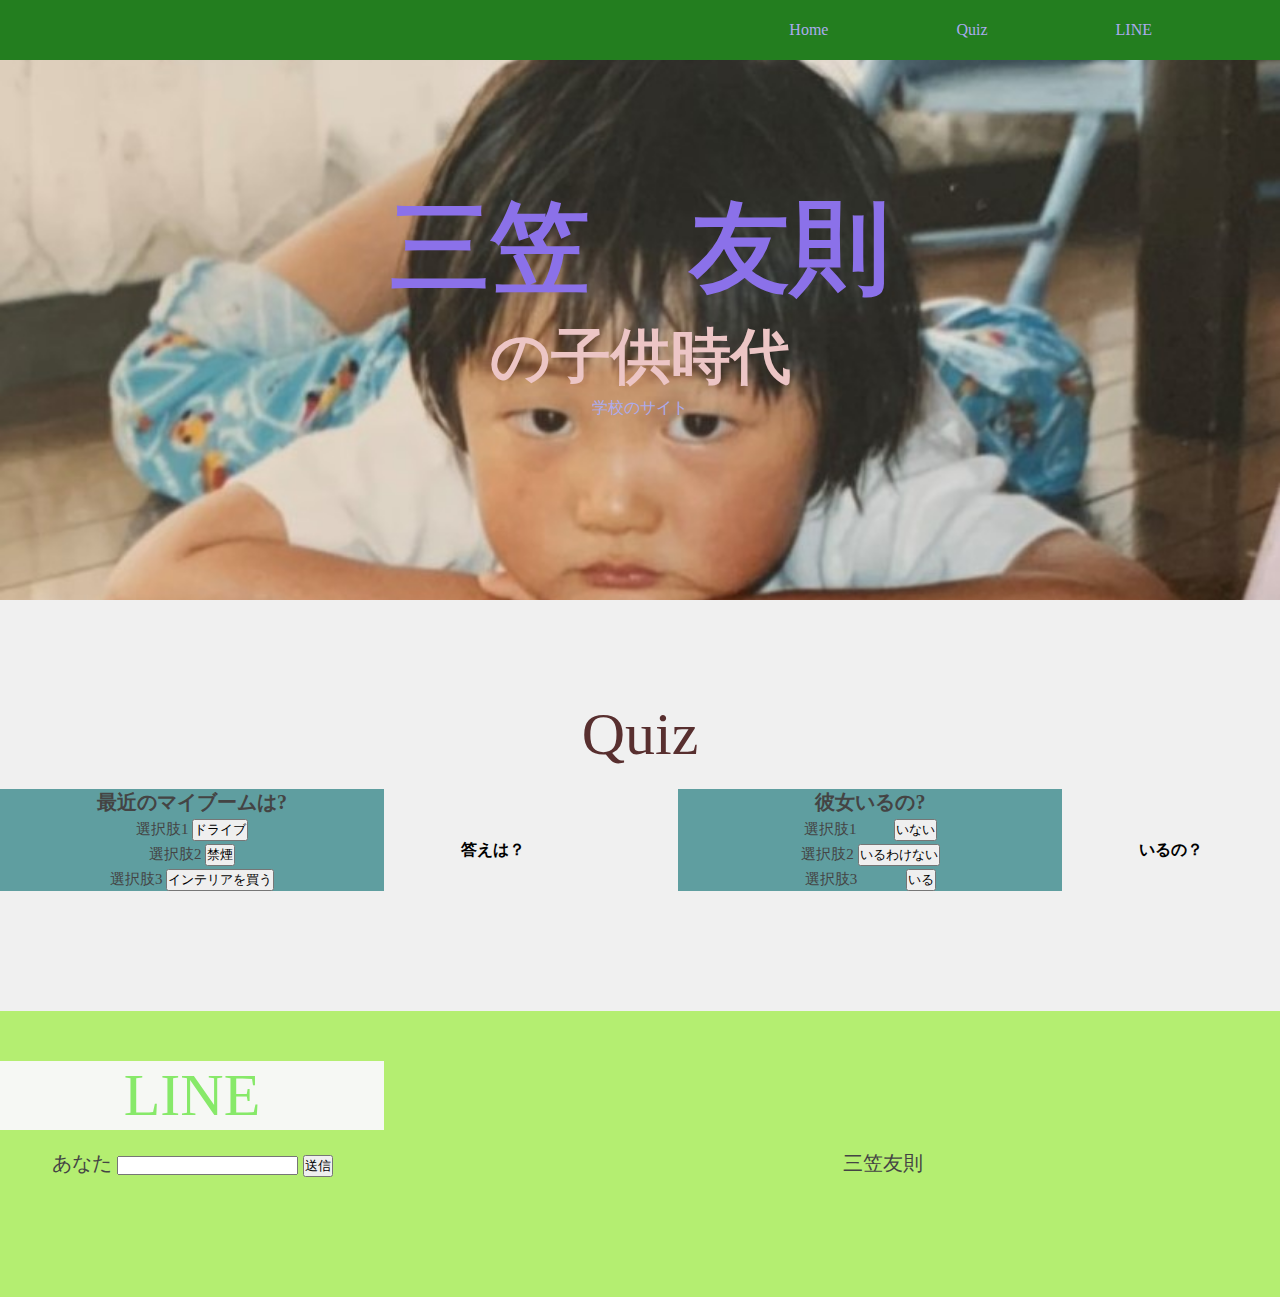
<file: index.html>
<!DOCTYPE html>
<html lang="ja">
  <head>
    <meta charset="UTF-8" />
    <title>自己紹介サイト</title>
    <link rel="stylesheet" href="./style.css" />
  </head>
  <body>
    <header class="header-nav">
      <nav><a href="#first-block">Home</a></nav>
      <nav><a href="#second-block">Quiz</a></nav>
      <nav><a href="#third-block">LINE</a></nav>
    </header>

    <section id="first-block">
      <div class="title-container">
        <h1>三笠　友則</h1>
        <h2>の子供時代</h2>
        <a href="https://www.tus.ac.jp/">学校のサイト</a>
      </div>
    </section>

    <section id="second-block">
      <p class="info-title">Quiz</p>
      <div class="about-container">
        <p class="info-text">
          <b>最近のマイブームは?</b>
          <br />
          <span class="font-small">
            選択肢1

            <button id="button-one1">ドライブ</button>
            <br />
            選択肢2

            <button id="button-two1">禁煙</button>
            <br />
            選択肢3
            <button id="button-three1">インテリアを買う</button>
            <h4 id="answer1">答えは？</h4>
          </span>
        </p>

        <p class="info-text">
          <b>彼女いるの?</b>
          <br />
          <span class="font-small">
            選択肢1 　　
            <button id="button-one2">いない</button>
            <br />
            選択肢2
            <button id="button-two2">いるわけない</button>
            <br />
            選択肢3　　　
            <button id="button-three2">いる</button>
            <h4 id="answer2">いるの？</h4>
          </span>
        </p>
      </div>
    </section>

    <section id="third-block">
      <div class="info-title3">LINE</div>
      <div class="about-container3">
        <p class="line">
          あなた
          <input type="text" id="memo-input" />
          <button id="add-button">送信</button>
          <div id="memo-container"></div>
        </p>

        <p class="line">
          三笠友則
          <div id="reply-container"></div>
        </p>
      </div>
    </section>
    <script src="main.js"></script>
  </body>
</html>
</file>
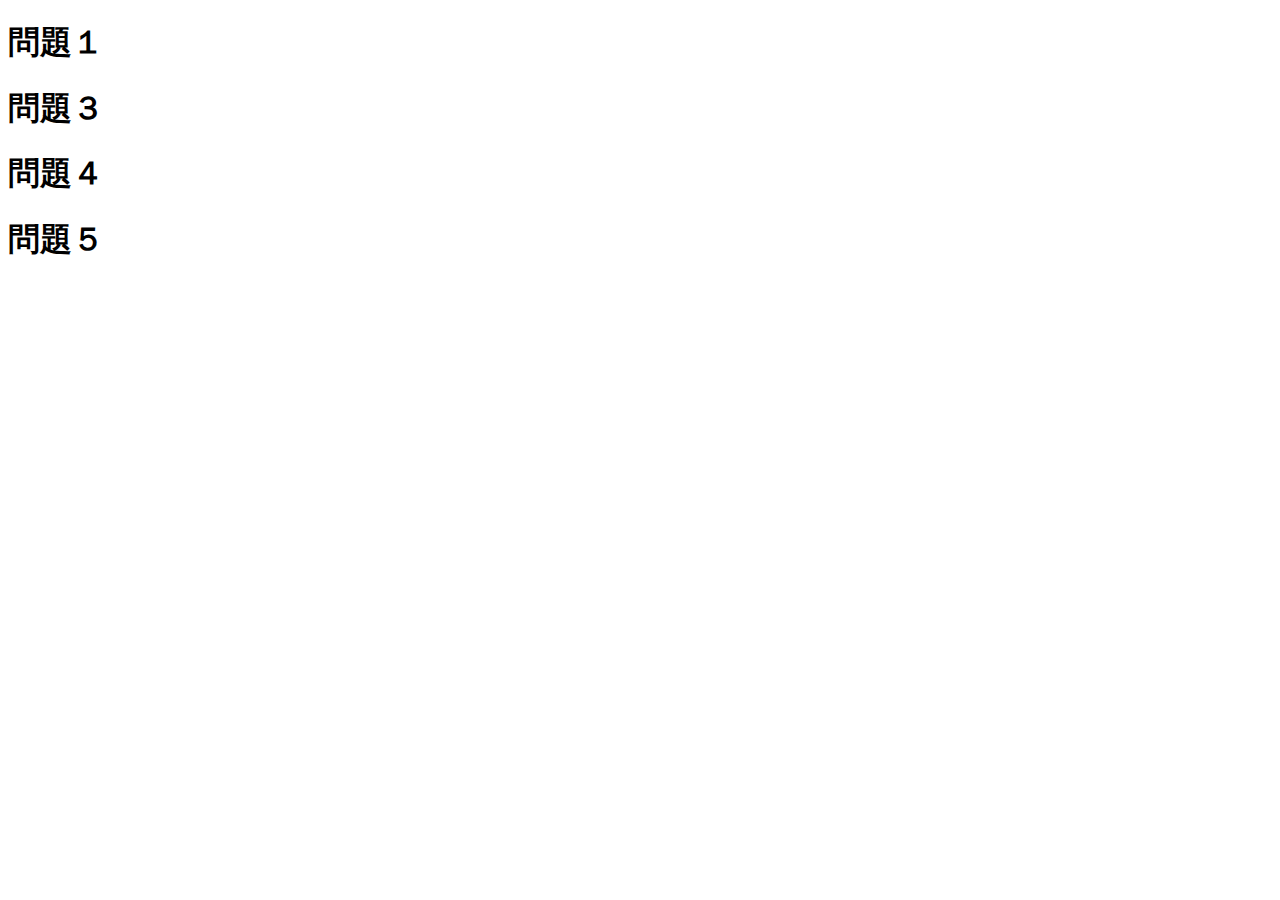
<file: images/team-lab/toione.html>
<!DOCTYPE html>
<html lang="ja">
  <head>
    <meta charset="UTF-8" />
    <meta http-equiv="X-UA-Compatible" content="IE=edge" />
    <meta name="viewport" content="width=device-width, initial-scale=1.0" />
    <title>Document</title>
  </head>
  <body>
    <h1>問題１</h1>
    <h1>問題３</h1>
    <h1>問題４</h1>
    <h1>問題５</h1>
    <script>
      // 問題１
      let One = () => {
        const line = 10000000;
        let sum = 0;
        for (let i = 1; i <= line; i++) {
          if (1234567890 % i === 0) {
            sum += i;
          }
        }
        console.log(sum);
      };
      // 問題３
      let Three = () => {
        let sum = 0;
        for (let i = 1; sum < 9; i++) {
          sum += 1 / i;
          if (sum > 9) {
            console.log(i);
          }
        }
      };
      // 問題４
      let Four = () => {
        let sum = 0;
        for (let i = 1; sum < 50000; i++) {
          if (i % 3 === 0) {
            sum += i;
            continue;
          }
          let str = String(i);
          if (str.match(/3/)) {
            sum += i;
          }
        }
        console.log(sum);
      };
      // 問題５
      let Pro = (n) => {
        let str = String(n);
        let ans = 1;
        for (let i = 0; i < str.length; i++) {
          let j = Number(str[i]);
          ans = ans * j;
        }
        return ans;
      };

      let repNumber = (input) => {
        let count = 0;
        let i = input;
        while (true) {
          count += 1;
          i = Pro(i);
          if (i < 10) {
            break;
          }
        }
        return count;
      };

      let Five = () => {
        let count = 0;
        for (let i = 1; i <= 10000000; i++) {
          if (repNumber(i) === 4) {
            count++;
          }
        }
        console.log(count);
      };
      One();
      Three();
      Four();
      Five();
    </script>
  </body>
</html>
</file>
<file: style.css>
* {
  margin: 0;
  padding: 0;
}

a {
  color: rgb(171, 171, 238);
  text-decoration: none;
}

a:hover {
  color: #f00;
}

header {
  height: 55px;
}

.header-nav {
  background-color: rgb(35, 126, 31);
  position: fixed;
  height: 60px;
  width: 100%;

  display: flex;
  flex-direction: row;
  justify-content: flex-end;
  align-items: center;
}

nav {
  margin-right: 10%;
}

#first-block {
  background-image: url("./images/itisme2.jpg");
  background-size: cover;
  width: 100%;
  height: 600px;
  display: flex;
  justify-content: center;
  align-items: center;
}

.title-container {
  text-align: center;
}

h1 {
  font-size: 100px;
  font-family: serif;
  color: rgb(139, 113, 233);
}

h2 {
  font-size: 60px;
  font-family: serif;
  color: rgb(236, 197, 197);
}

#second-block {
  background-color: #f0f0f0;
  text-align: center;
  padding-top: 100px;
  padding-bottom: 100px;
}

.about-container {
  display: flex;
  justify-content: space-between;
  flex-direction: row;
  align-items: center;
}

.info-title {
  font-size: 60px;
  font-family: serif;
  margin-bottom: 20px;
  color: rgb(88, 47, 47);
  text-align: center;
}

.info-text {
  font-size: 20px;
  margin-bottom: 20px;
  background-color: cadetblue;
  color: #444;
  width: 30%;
}

.font-small {
  font-size: 15px;
}

#third-block {
  background-color: #b4ee71;
  text-align: center;
  padding-top: 50px;
  padding-bottom: 100px;
}

.about-container3 {
  display: flex;
  justify-content: space-between;
  flex-direction: row;
  align-items: center;
}

.info-title3 {
  font-size: 60px;
  font-family: serif;
  margin-bottom: 20px;
  background-color: #f6f8f4;
  color: rgb(135, 233, 105);
  width: 30%;
  text-align: center;
}

.line {
  font-size: 20px;
  margin-bottom: 20px;
  color: #444;
  width: 30%;
}
</file>
